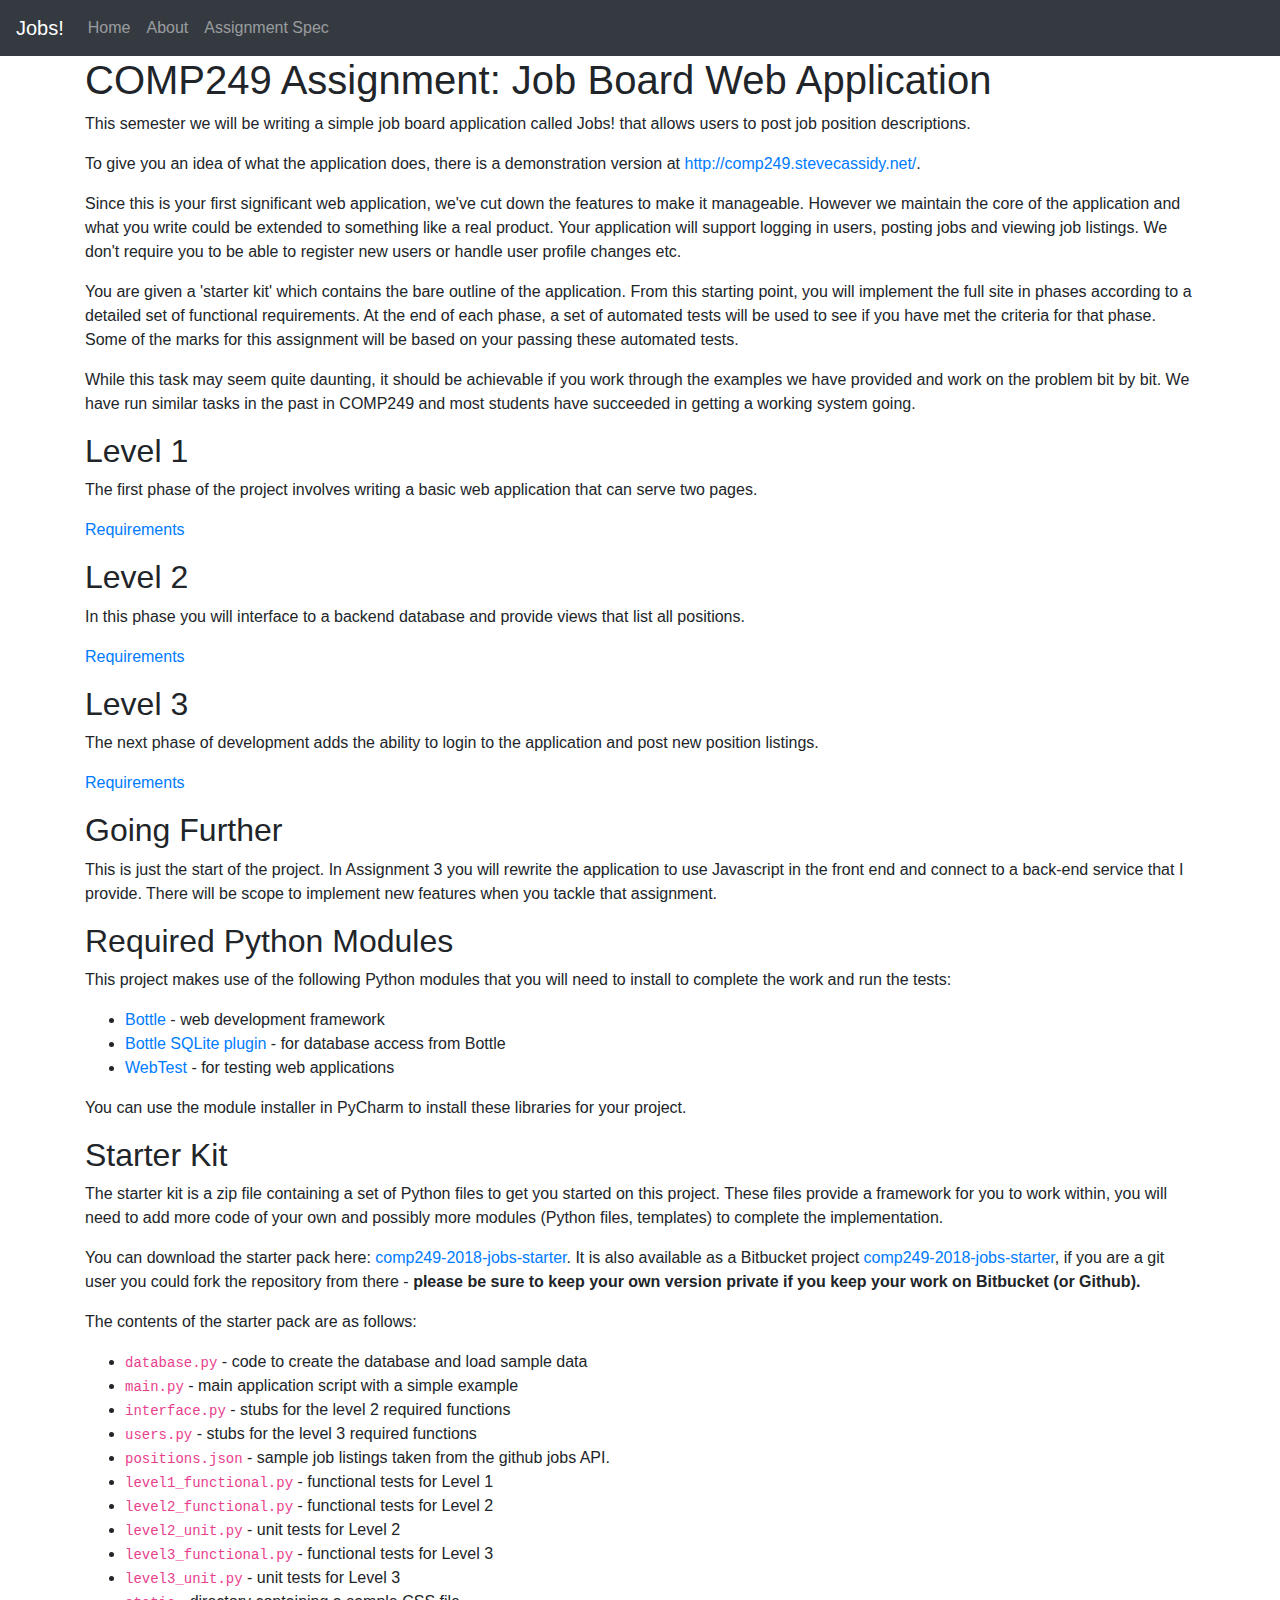
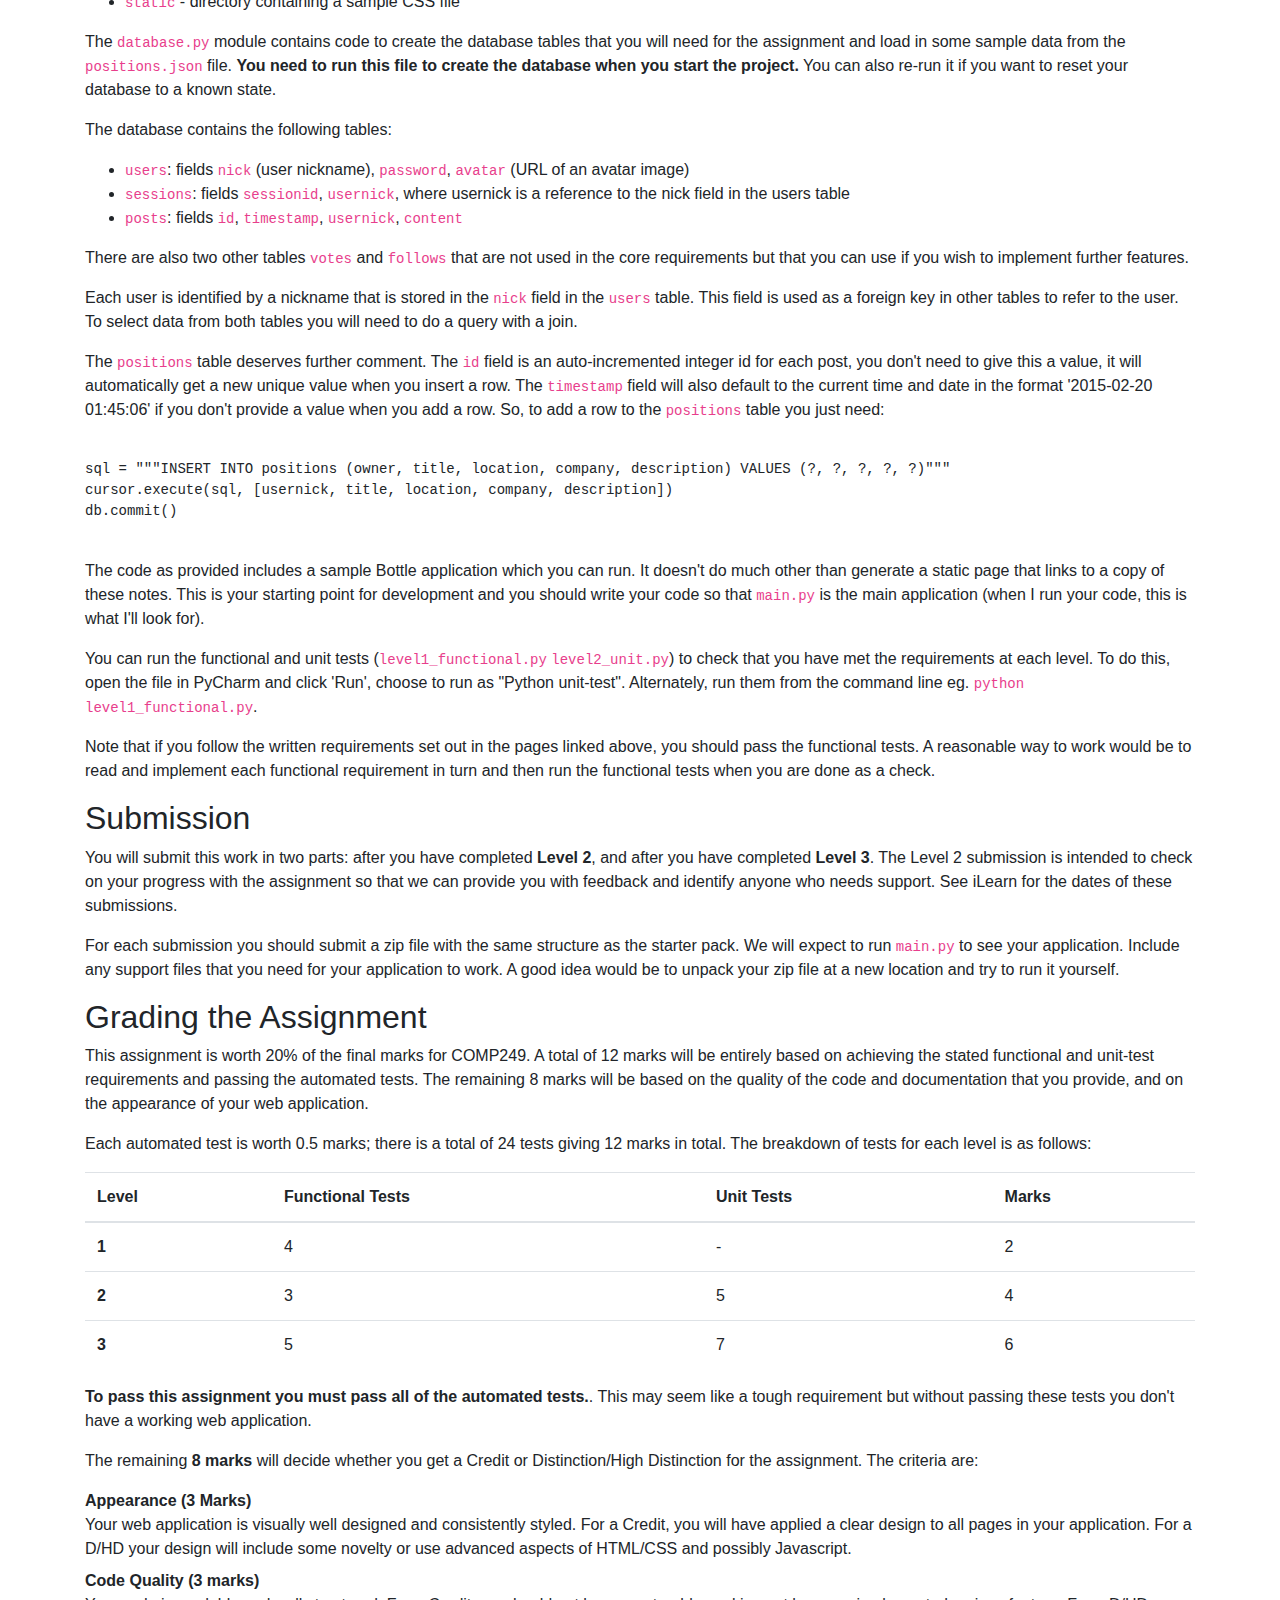
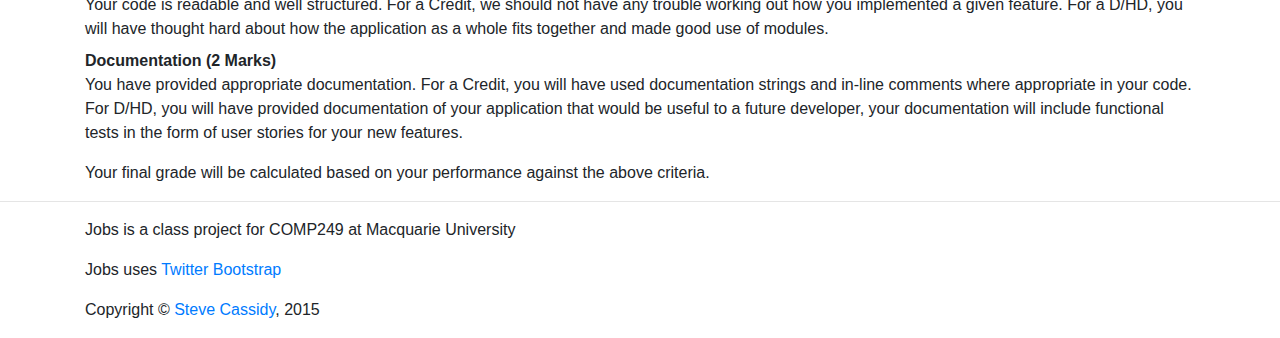
<file: static/assignment.html>
<!DOCTYPE html>
<html lang="en">
  <head>
    <meta charset="utf-8">
    <meta http-equiv="X-UA-Compatible" content="IE=edge">
    <meta name="viewport" content="width=device-width, initial-scale=1">
    <meta name="description" content="">
    <meta name="author" content="">

    <title>Assignment Requirements</title>

    <!-- Bootstrap core CSS -->
    <link href="https://maxcdn.bootstrapcdn.com/bootstrap/4.0.0/css/bootstrap.min.css" rel="stylesheet">

    <!-- HTML5 shim and Respond.js IE8 support of HTML5 elements and media queries -->
    <!--[if lt IE 9]>
      <script src="https://oss.maxcdn.com/libs/html5shiv/3.7.0/html5shiv.js"></script>
      <script src="https://oss.maxcdn.com/libs/respond.js/1.4.2/respond.min.js"></script>
    <![endif]-->
  </head>

  <body class="draft">

    <div class="navbar navbar-expand-lg navbar-dark bg-dark" role="navigation">
        <a class="navbar-brand" href="#">Jobs!</a>
        <button class="navbar-toggler" type="button" data-toggle="collapse" data-target="#navbarSupportedContent" aria-controls="navbarSupportedContent" aria-expanded="false" aria-label="Toggle navigation">
            <span class="navbar-toggler-icon"></span>
        </button>

        <div class="collapse navbar-collapse">
            <ul class="navbar-nav mr-auto">
                <li class="nav-item"><a class="nav-link" href="/">Home</a></li>
                <li class="nav-item"><a class="nav-link" href="/about">About</a></li>
                <li class="nav-item"><a class="nav-link" href="/static/assignment.html">Assignment Spec</a></li>
          </ul>
        </div><!--/.nav-collapse -->
    </div>
    
    <div class="container">

<h1>COMP249 Assignment: Job Board Web Application</h1>

<p>This semester we will be writing a simple job board application called
    Jobs! that allows users to post job position descriptions. </p>

<p>To give you an idea of what the application does, there is a demonstration
version at <a href="http://comp249.stevecassidy.net/">http://comp249.stevecassidy.net/</a>.
</p>

<p>Since this is your first significant web application, we've cut down the
features to make it manageable.  However we maintain the core of the
application and what you write could be extended to something like a real
product.  Your application will support logging in users, posting jobs
    and viewing job listings. We don't require you
to be able to register new users or handle user profile changes etc.</p>

<p>You are given a 'starter kit' which contains the bare outline of the
application.  From this starting point, you will implement the full site
in phases according to a detailed set of functional requirements.  At the end
of each phase, a set of automated tests will be used to see if you have
met the criteria for that phase.  Some of the marks for this assignment
will be based on your passing these automated tests.</p>

<p>While this task may seem quite daunting, it should be achievable if you
work through the examples we have provided and work on the problem
bit by bit.  We have run similar tasks in the past in COMP249 and most
students have succeeded in getting a working system going.</p>

<h2>Level 1</h2>

    <p>The first phase of the project involves writing a basic web application
    that can serve two pages.</p>

        <p><a href="level1.html">Requirements</a></p>


<h2>Level 2</h2>

<p>In this phase you will interface to a backend database and provide
views that list all positions. </p>

<p><a href="level2.html">Requirements</a></p>

<h2>Level 3</h2>

<p>The next phase of development adds the ability to login to the application
and post new position listings.</p>

<p><a href="level3.html">Requirements</a></p>

<h2>Going Further</h2>

<p>This is just the start of the project. In Assignment 3 you will rewrite
the application to use Javascript in the front end and connect to a back-end
service that I provide.  There will be scope to implement new features when
you tackle that assignment.</p>

        <h2>Required Python Modules</h2>

        <p>This project makes use of the following Python modules that you will need to install to
        complete the work and run the tests:</p>

        <ul>
            <li><a href="https://pypi.python.org/pypi/bottle/0.12.13">Bottle</a> - web development framework</li>
            <li><a href="https://pypi.python.org/pypi/bottle-sqlite/0.1.3">Bottle SQLite plugin</a>
                - for database access from Bottle</li>
            <li><a href="https://pypi.python.org/pypi/WebTest/2.0.29">WebTest</a> - for testing web applications</li>
        </ul>

        <p>You can use the module installer in PyCharm to install these libraries for your project.</p>

<h2>Starter Kit</h2>

<p>The starter kit is a zip file containing  a set of Python
files to get you started on this project. These files provide a framework for you
to work within, you will need to add more code of your own and possibly more
modules (Python files, templates) to complete the implementation.</p>

<p>You can download the starter pack here:
    <a href="https://bitbucket.org/mqcomp249/comp249-2018-jobs-starter/get/master.zip">comp249-2018-jobs-starter</a>.
    It is also available as a Bitbucket project
    <a href="https://bitbucket.org/mqcomp249/comp249-2018-jobs-starter">comp249-2018-jobs-starter</a>,
if you are a git user you could fork the repository from there - <strong>please be sure to keep your own version
        private if you keep your work on Bitbucket (or Github).</strong></p>

<p>The contents of the starter pack are as follows:</p>

<ul>
    <li><code>database.py</code> - code to create the database and load sample data</li>
    <li><code>main.py</code> - main application script with a simple example</li>
    <li><code>interface.py</code> - stubs for the level 2 required functions</li>
    <li><code>users.py</code> - stubs for the level 3 required functions</li>
    <li><code>positions.json</code> - sample job listings taken from the github jobs API.</li>

    <li><code>level1_functional.py</code> - functional tests for Level 1</li>
    <li><code>level2_functional.py</code> - functional tests for Level 2</li>
    <li><code>level2_unit.py</code> - unit tests for Level 2</li>
    <li><code>level3_functional.py</code> - functional tests for Level 3</li>
    <li><code>level3_unit.py</code> - unit tests for Level 3</li>

     <li><code>static</code> - directory containing a sample CSS file</li>
</ul>

<p>The <code>database.py</code> module contains code to create the database
tables that you will need for the assignment and load in some sample data from
the <code>positions.json</code> file.  <strong>You need to run this file to create
    the database when you start the project.</strong> You can also re-run it if
you want to reset your database to a known state.</p>

        <p>The database contains the following tables:</p>

        <ul>
            <li><code>users</code>: fields <code>nick</code> (user nickname), <code>password</code>,
                <code>avatar</code> (URL of an avatar image)</li>
            <li><code>sessions</code>: fields <code>sessionid</code>, <code>usernick</code>, where usernick is
            a reference to the nick field in the users table</li>
            <li><code>posts</code>: fields <code>id</code>, <code>timestamp</code>, <code>usernick</code>, <code>content</code></li>
        </ul>

        <p>There are also two other tables <code>votes</code> and <code>follows</code> that are not
        used in the core requirements but that you can use if you wish to implement further features.</p>

        <p>Each user is identified by a nickname that is stored in the <code>nick</code> field in the
        <code>users</code> table.  This field is used as a foreign key in other tables to refer to
        the user.  To select data from both tables you will need to do a query with a join.</p>

        <p>The <code>positions</code> table deserves further comment. The <code>id</code> field is an auto-incremented
        integer id for each post, you don't need to give this a value, it will automatically get a new unique value
        when you insert a row.  The <code>timestamp</code> field will also default to the current time
        and date in the format '2015-02-20 01:45:06' if you don't provide a value when you add a row.  So,
        to add a row to the <code>positions</code> table you just need:</p>

        <pre><code>
sql = """INSERT INTO positions (owner, title, location, company, description) VALUES (?, ?, ?, ?, ?)"""
cursor.execute(sql, [usernick, title, location, company, description])
db.commit()
</code>        </pre>


<p>The code as provided includes a sample Bottle
application which you can run.  It doesn't do much other than generate a static page that
links to a copy of these notes.   This is your starting point for development and
you should write your code so that <code>main.py</code>  is the main application (when
I run your code, this is what I'll look for).</p>

<p>You can run the functional and
unit tests (<code>level1_functional.py</code> <code>level2_unit.py</code>) to check that
you have met the requirements at each level. To do this,
open the file in PyCharm and click 'Run', choose to run as "Python unit-test". Alternately,
    run them from the command line eg. <code>python level1_functional.py</code>.
</p>

<p>Note that if you follow the written requirements set out in the pages linked above, you
should pass the functional tests.  A reasonable way to work would be to read and implement
each functional requirement in turn and then run the functional tests when you are done as 
a check.</p>

<h2>Submission</h2>

        <p>You will submit this work in two parts: after you have completed <strong>Level 2</strong>, and after you
            have completed <strong>Level 3</strong>.  The Level 2 submission is intended to check on your progress
with the assignment so that we can provide you with feedback and identify anyone
who needs support.   See iLearn for the dates of these submissions.</p>

<p>For each submission you should submit a zip file
with the same structure as the starter pack. We will expect to run <code>main.py</code>
to see your application. Include any support files that you need for your application
to work.  A good idea would be to unpack your zip file at a new location and try to
run it yourself.</p>

<h2>Grading the Assignment</h2>

  <p>This assignment is worth 20% of the final marks for COMP249.
      A total of 12 marks will be entirely based on achieving the stated functional
      and unit-test requirements and passing the automated tests.
      The remaining 8 marks will be based on the quality of the code and documentation that you
  	  provide, and on the appearance of your web application.
      </p>

        <p>Each automated test is worth 0.5 marks; there is a total
        of 24 tests giving 12 marks in total.  The breakdown of
        tests for each level is as follows:</p>

  <table class='table'>
  	<thead>
  		<tr><th>Level</th><th>Functional Tests</th><th>Unit Tests</th><th>Marks</th></tr>
  	</thead>
  	<tbody>
        <tr><th>1</th><td>4</td><td>-</td><td>2</td></tr>
  		<tr><th>2</th><td>3</td><td>5</td><td>4</td></tr>
  		<tr><th>3</th><td>5</td><td>7</td><td>6</td></tr>
  	</tbody>
  </table>

        <p><strong>To pass this assignment you must pass all of the automated tests.</strong>.
        This may seem like a tough requirement but without passing these tests
        you don't have a working web application. </p>

        <p>The remaining <strong>8 marks</strong> will decide whether you get a Credit
   	or Distinction/High Distinction for the assignment. The criteria are: </p>

   <dl>
       <dt>Appearance  (3 Marks)</dt>
       <dd>Your web application is visually well designed and consistently styled.
       For a Credit, you will have applied a clear design to all pages in your
       application.  For a D/HD your design will include some novelty
       or use advanced aspects of HTML/CSS and possibly Javascript.</dd>

       <dt>Code Quality (3 marks)</dt>
       <dd> Your code is
       readable and well structured. For a Credit, we should not have
       any trouble working out how you implemented a given feature. For a
       D/HD, you will have thought hard about how the application as
       a whole fits together and made good use of modules.</dd>

       <dt> Documentation (2 Marks)</dt>
       <dd>
       You have provided appropriate documentation. For a Credit, you
       will have used documentation strings and in-line comments where
       appropriate in your code. For D/HD, you will have provided documentation of
       your application that would be useful to a future developer, your
       documentation will include
       functional tests in the form of user stories for your new features.</dd>
  </dl>

   <p>Your final grade will be calculated
   based on your performance against the above criteria. </p>

 </div>
</div>
    <footer class='footer'>
    <hr>
      <div class='container'>
        <p>Jobs is a class project for COMP249 at Macquarie University</p>
        <p>Jobs uses <a href="http://twitter.github.com/bootstrap/index.html">Twitter Bootstrap</a></p>
        <p>Copyright &copy; <a href="http://web.science.mq.edu.au/~cassidy/">Steve Cassidy</a>, 2015</p>
      </div>
    </footer>
    </div>

    <!-- Bootstrap core JavaScript
    ================================================== -->
    <!-- Placed at the end of the document so the pages load faster -->
    <script src="https://ajax.googleapis.com/ajax/libs/jquery/1.11.0/jquery.min.js"></script>
    <script src="https://maxcdn.bootstrapcdn.com/bootstrap/4.0.0/js/bootstrap.min.js"></script>
  </body>
</html>
</file>
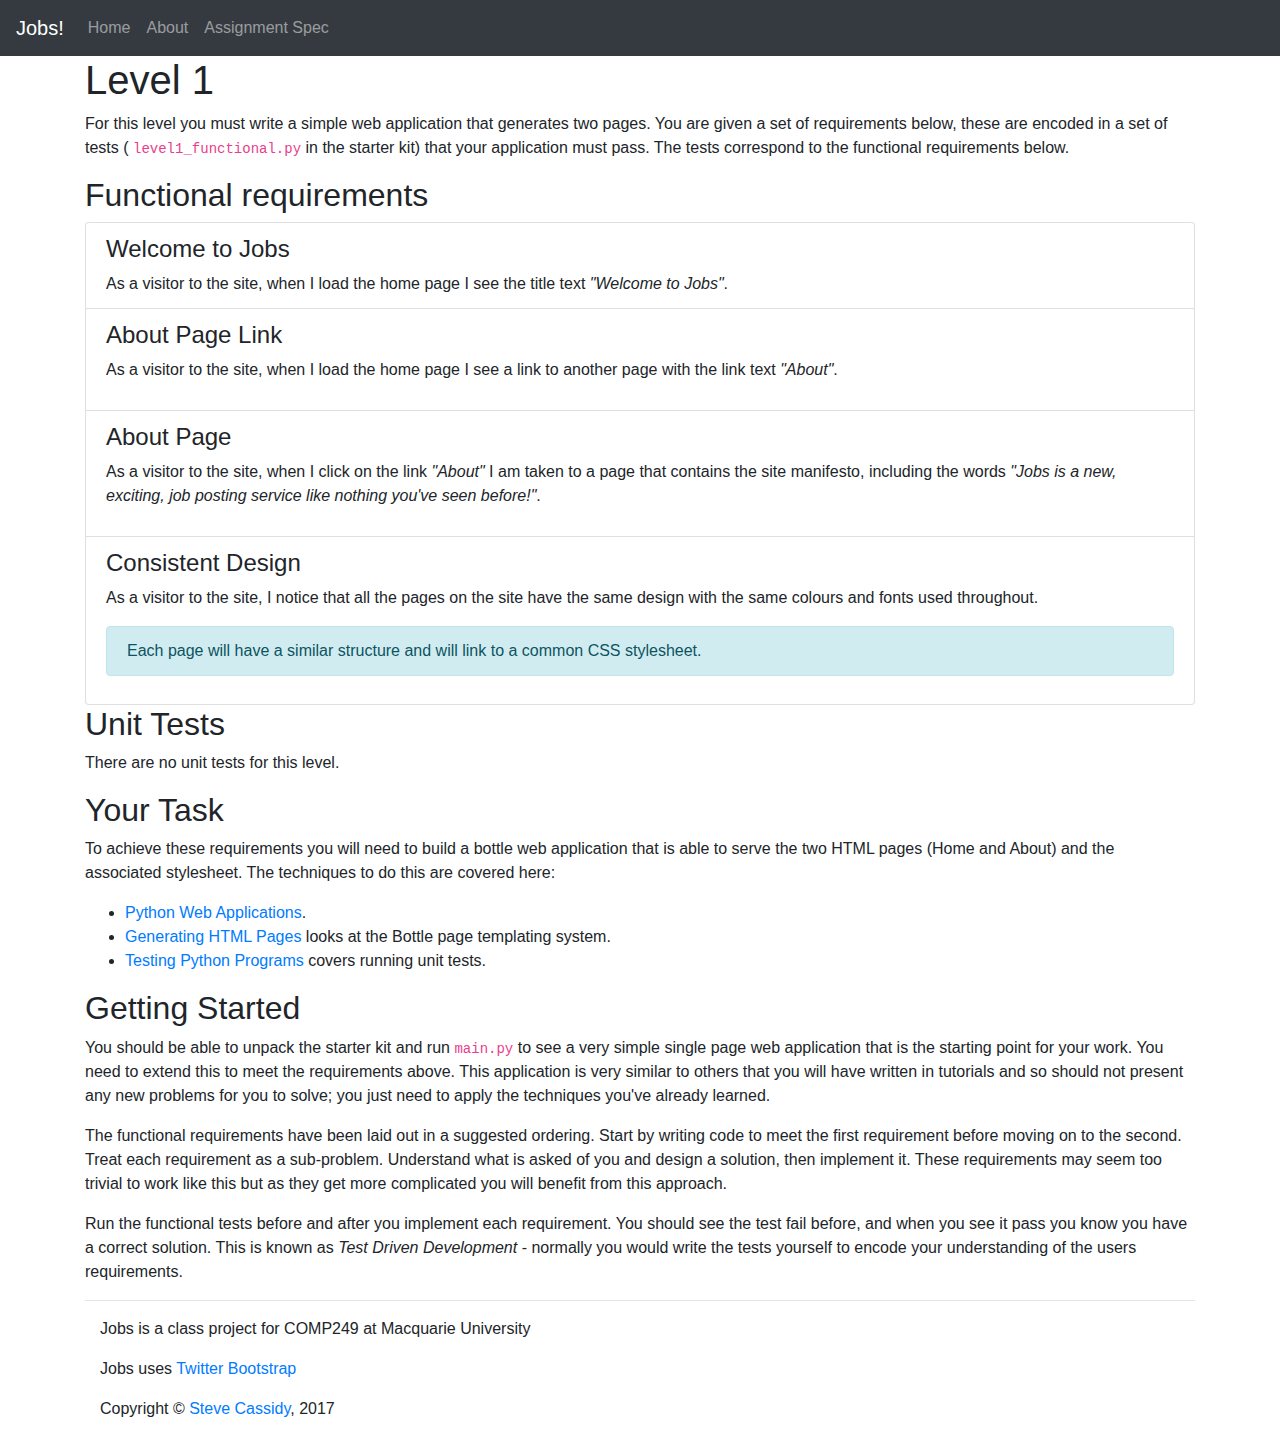
<file: static/level1.html>
<!DOCTYPE html>
<html lang="en">
  <head>
    <meta charset="utf-8">
    <meta http-equiv="X-UA-Compatible" content="IE=edge">
    <meta name="viewport" content="width=device-width, initial-scale=1">
    <meta name="description" content="">
    <meta name="author" content="">

    <title>FlowTow Requirements: Level 1</title>

    <!-- Bootstrap core CSS -->
      <link href="https://maxcdn.bootstrapcdn.com/bootstrap/4.0.0/css/bootstrap.min.css" rel="stylesheet">


    <!-- Just for debugging purposes. Don't actually copy this line! -->
    <!--[if lt IE 9]><script src="../../assets/js/ie8-responsive-file-warning.js"></script><![endif]-->

    <!-- HTML5 shim and Respond.js IE8 support of HTML5 elements and media queries -->
    <!--[if lt IE 9]>
      <script src="https://oss.maxcdn.com/libs/html5shiv/3.7.0/html5shiv.js"></script>
      <script src="https://oss.maxcdn.com/libs/respond.js/1.4.2/respond.min.js"></script>
    <![endif]-->
  </head>

  <body class="draft">


  <div class="navbar navbar-expand-lg navbar-dark bg-dark" role="navigation">
      <a class="navbar-brand" href="#">Jobs!</a>
      <button class="navbar-toggler" type="button" data-toggle="collapse" data-target="#navbarSupportedContent" aria-controls="navbarSupportedContent" aria-expanded="false" aria-label="Toggle navigation">
          <span class="navbar-toggler-icon"></span>
      </button>

      <div class="collapse navbar-collapse">
          <ul class="navbar-nav mr-auto">
              <li class="nav-item"><a class="nav-link" href="/">Home</a></li>
              <li class="nav-item"><a class="nav-link" href="/about">About</a></li>
              <li class="nav-item"><a class="nav-link" href="/static/assignment.html">Assignment Spec</a></li>
          </ul>
      </div><!--/.nav-collapse -->
  </div>

    <div class="container">

	<h1>Level 1</h1>

        <p>For this level you must write a simple web application that generates two pages. You are
            given a set of requirements below, these are encoded in a set of tests (
            <code>level1_functional.py</code>
            in the
            starter kit) that your application must pass. The tests correspond to the
            functional requirements below.</p>


     <h2>Functional requirements</h2>
	  
 <ul class="list-group">

	<li class="list-group-item">
        <h4 class="list-group-item-heading">Welcome to Jobs</h4>
        As a visitor to the site, when I load the home page I see the title text <em>"Welcome to Jobs"</em>.
    </li>


	<li class="list-group-item">
        <h4 class="list-group-item-heading">About Page Link</h4>
        <p>As a visitor to the site, when I load the home page I see a link to another page
            with the link text <em>"About"</em>.</p>

    </li>

	<li class="list-group-item">
        <h4 class="list-group-item-heading">About Page</h4>

        <p>As a visitor to the site, when I click on the link <em>"About"</em> I am taken to
a page that contains the site manifesto, including the words
            <em>"Jobs is a new, exciting, job posting service like nothing you've seen before!"</em>.</p>
    </li>

	<li class="list-group-item">
        <h4 class="list-group-item-heading">Consistent Design</h4>

        <p>As a visitor to the site, I notice that all the pages on the site have the same
            design with the same colours and fonts used throughout.</p>

    	<p class='alert alert-info'>Each page will have a similar structure and will link to a
	    common CSS stylesheet.</p>

    </li>
 
</ul>

<h2>Unit Tests</h2>

        <p>There are no unit tests for this level.</p>

<h2>Your Task</h2>

	<p>To achieve these requirements you will need to build a bottle web application that
		is able to serve the two HTML pages (Home and About) and the associated 
		stylesheet.  The techniques to do this are covered here:</p>

      <ul>
            <li><a href="http://pwp.stevecassidy.net/bottle/python-webapps.html">Python Web Applications</a>.</li>
            <li><a href="http://pwp.stevecassidy.net/bottle/templating.html">Generating HTML Pages</a> looks at
            the Bottle page templating system.</li>
            <li><a href="http://pwp.stevecassidy.net/python/unittest.html">Testing Python Programs</a> covers
                running unit tests.</li>
        </ul>

<h2>Getting Started</h2>

        <p>You should be able to unpack the starter kit and run <code>main.py</code> to see a very simple
        single page web application that is the starting point for your work.   You need to extend this
        to meet the requirements above.   This application is very similar to others that you will
        have written in tutorials and so should not present any new problems for you to solve; you
        just need to apply the techniques you've already learned.</p>

        <p>The functional requirements have been laid out in a suggested ordering. Start by writing
        code to meet the first requirement before moving on to the second.  Treat each requirement
        as a sub-problem. Understand what is asked of you and design a solution, then implement it.
        These requirements may seem too trivial to work like this but as they get more complicated
        you will benefit from this approach.</p>

        <p>Run the functional tests before and after you implement each requirement. You should see
        the test fail before, and when you see it pass you know you have a correct solution.  This is
        known as <em>Test Driven Development</em> - normally you would write the tests yourself to
        encode your understanding of the users requirements.</p>


    <footer class='footer'>
    <hr>
      <div class='container'>
        <p>Jobs is a class project for COMP249 at Macquarie University</p>
        <p>Jobs uses <a href="http://twitter.github.com/bootstrap/index.html">Twitter Bootstrap</a></p>
        <p>Copyright &copy; <a href="http://web.science.mq.edu.au/~cassidy/">Steve Cassidy</a>, 2017</p>
      </div>
    </footer>
    </div>

    <!-- Bootstrap core JavaScript
    ================================================== -->
    <!-- Placed at the end of the document so the pages load faster -->
    <script src="https://ajax.googleapis.com/ajax/libs/jquery/1.11.0/jquery.min.js"></script>
    <script src="https://maxcdn.bootstrapcdn.com/bootstrap/4.0.0/js/bootstrap.min.js"></script>
  </body>
</html>
</file>
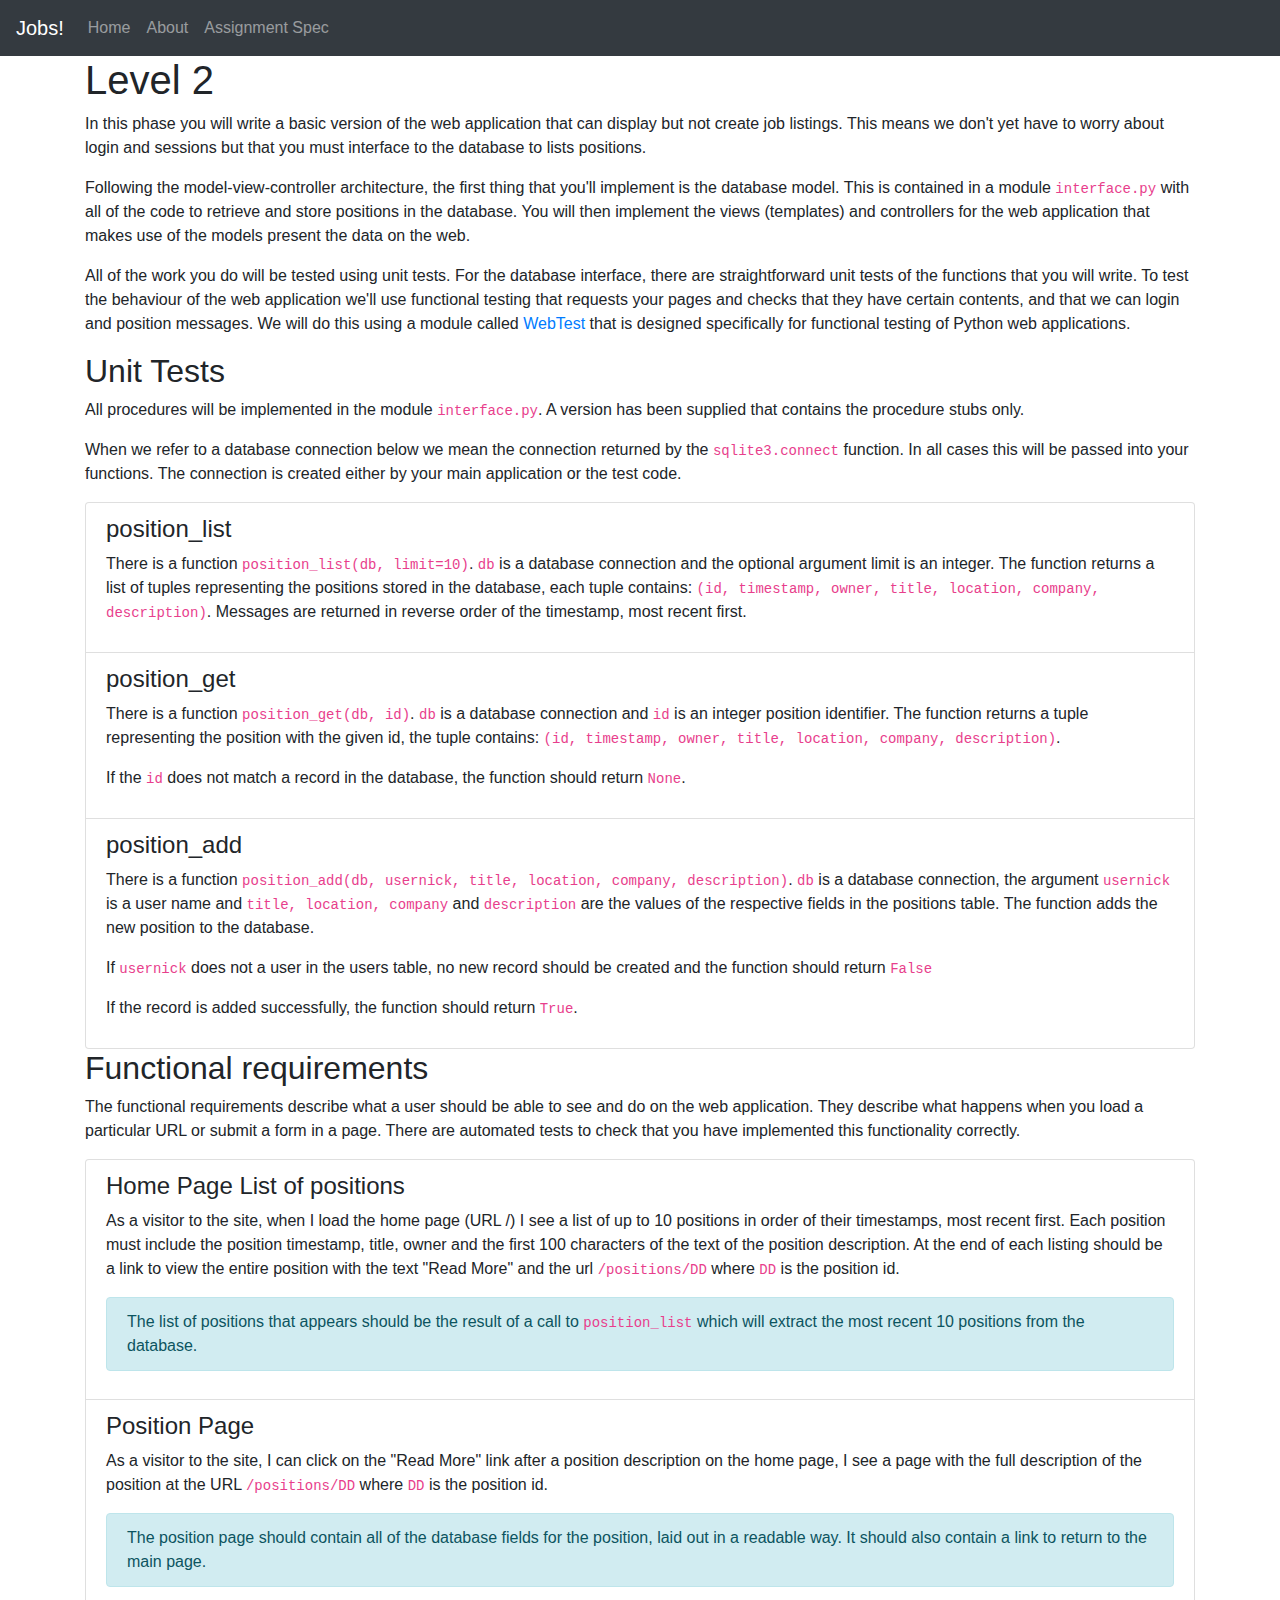
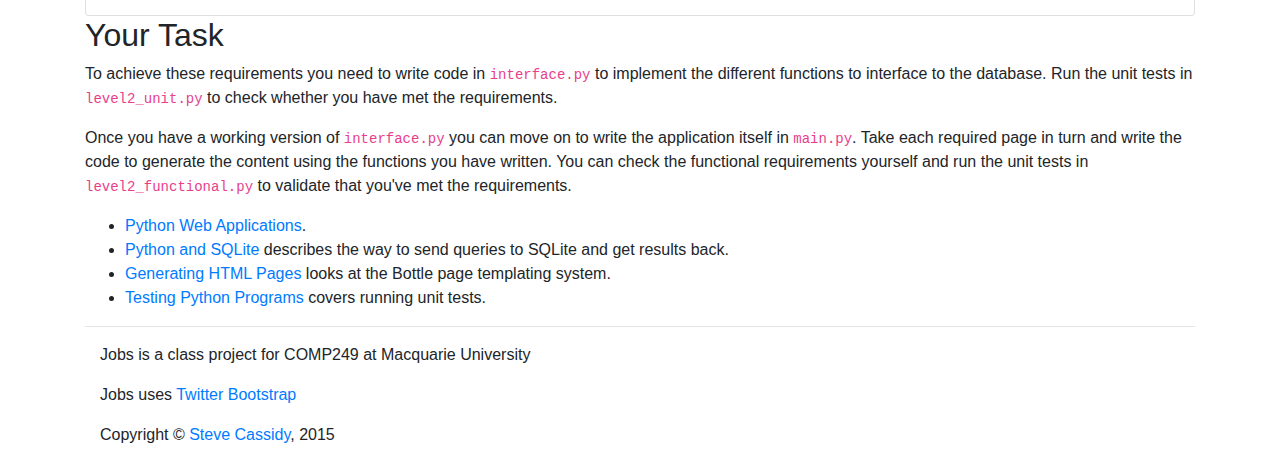
<file: static/level2.html>
<!DOCTYPE html>
<html lang="en">
<head>
    <meta charset="utf-8">
    <meta http-equiv="X-UA-Compatible" content="IE=edge">
    <meta name="viewport" content="width=device-width, initial-scale=1">
    <meta name="description" content="">
    <meta name="author" content="">

    <title>Assignment Requirements</title>

    <!-- Bootstrap core CSS -->
    <link href="https://maxcdn.bootstrapcdn.com/bootstrap/4.0.0/css/bootstrap.min.css" rel="stylesheet">


    <!-- HTML5 shim and Respond.js IE8 support of HTML5 elements and media queries -->
    <!--[if lt IE 9]>
    <script src="https://oss.maxcdn.com/libs/html5shiv/3.7.0/html5shiv.js"></script>
    <script src="https://oss.maxcdn.com/libs/respond.js/1.4.2/respond.min.js"></script>
    <![endif]-->
</head>

<body class="draft">

<div class="navbar navbar-expand-lg navbar-dark bg-dark" role="navigation">
    <a class="navbar-brand" href="#">Jobs!</a>
    <button class="navbar-toggler" type="button" data-toggle="collapse" data-target="#navbarSupportedContent" aria-controls="navbarSupportedContent" aria-expanded="false" aria-label="Toggle navigation">
        <span class="navbar-toggler-icon"></span>
    </button>

    <div class="collapse navbar-collapse">
        <ul class="navbar-nav mr-auto">
            <li class="nav-item"><a class="nav-link" href="/">Home</a></li>
            <li class="nav-item"><a class="nav-link" href="/about">About</a></li>
            <li class="nav-item"><a class="nav-link" href="/static/assignment.html">Assignment Spec</a></li>
        </ul>
    </div><!--/.nav-collapse -->
</div>

<div class="container">

    <h1>Level 2</h1>

    <p>In this phase you will write a basic version of the web application that can
        display but not create job listings. This means we don't yet have to worry about login
        and sessions but that you must interface to the database to lists positions. </p>

    <p>Following the model-view-controller architecture, the first thing that you'll
        implement is the database model. This is contained in a module <code>interface.py</code>
        with all of the code to retrieve and store positions in the database.
        You will then implement the views (templates) and controllers for the web application
        that makes use of the models present the data on the web.
    </p>

    <p>All of the work you do will be tested using unit tests. For the database interface,
        there are straightforward unit tests of the functions that you will write. To test the
        behaviour of the web application we'll use functional testing that requests your pages
        and checks that they have certain contents, and that we can login and position
        messages. We will do this using a module called
        <a href="http://webtest.readthedocs.org/">WebTest</a> that is designed specifically
        for functional testing of Python web applications.
    </p>

    <h2>Unit Tests</h2>

    <p> All procedures will be implemented in
        the module <code>interface.py</code>. A version has been supplied that contains the procedure
        stubs only.</p>

    <p>When we refer to a database connection below we mean the connection returned by the
        <code>sqlite3.connect</code> function.  In all cases this will be passed into
        your functions.  The connection is created either by your main application or
        the test code.</p>

    <ul class="list-group">
        <li class="list-group-item">
            <h4 class="list-group-item-heading">position_list</h4>

            <p>There is a function <code>position_list(db, limit=10)</code>.
                <code>db</code> is a database connection
                and the optional argument limit is an integer. The function returns a list of tuples
                representing the positions stored in the database, each tuple contains: <code> (id, timestamp, owner,
                    title,
                    location, company, description)</code>.
                Messages are returned in reverse
                order of the timestamp, most recent first.</p>
        </li>
        <li class="list-group-item">
            <h4 class="list-group-item-heading">position_get</h4>

            <p>There is a function <code>position_get(db, id)</code>.
                <code>db</code> is a database connection
                and <code>id</code> is an integer position identifier.
                The function returns a tuple
                representing the position with the given id,
                the tuple contains: <code> (id, timestamp, owner, title,
                    location, company, description)</code>.
            </p>
            <p>If the <code>id</code> does not match a record in the
            database, the function should return <code>None</code>.</p>

        </li>

        <li class="list-group-item">
            <h4 class="list-group-item-heading">position_add</h4>

            <p>There is a function <code>position_add(db, usernick, title, location, company, description)</code>.
                <code>db</code> is a database connection, the argument <code>usernick</code> is a user name and
                <code>title, location, company</code> and <code>description</code> are the values of
                the respective fields in the positions table. The function adds the new position
                to the database.</p>

            <p>If <code>usernick</code> does not a user in the users table, no new record should
            be created and the function should return <code>False</code></p>

            <p>If the record is added successfully, the function should return <code>True</code>.</p>
        </li>

    </ul>


    <h2>Functional requirements</h2>

    <p>The functional requirements describe what a user should be able to see and do
        on the web application. They describe what happens when you load a particular URL
        or submit a form in a page. There are automated tests to check that you have
        implemented this functionality correctly.</p>

    <ul class="list-group">
        <li class="list-group-item">
            <h4 class="list-group-item-heading">Home Page List of positions</h4>

            <p>As a visitor to the site, when I load the home page (URL /) I see a list of
                up to 10 positions in order of their timestamps, most recent first. Each position
                must include the position timestamp, title, owner and the first 100 characters of
                the text of the position description. At the end of each listing
                should be a link to view the entire position with the text "Read More" and the
                url <code>/positions/DD</code>
                where <code>DD</code> is the position id.</p>

            <p class="alert alert-info">The list of positions that appears should be the
                result of a call to <code>position_list</code> which will extract the most recent
                10 positions from the database. </p>

        </li>

        <li class="list-group-item">
            <h4 class="list-group-item-heading">Position Page</h4>

            <p>As a visitor to the site, I can click on the "Read More" link after a position
                description on the home page, I see a page with the full description of the
                position at the URL <code>/positions/DD</code> where <code>DD</code> is the position id.</p>

            <p class="alert alert-info">The position page should contain all of the database fields for the position, laid out
                in a readable way. It should also contain a link to return to the main page.</p>

        </li>


    </ul>


    <h2>Your Task</h2>


    <p>To achieve these requirements you need to write code in <code>interface.py</code> to implement the
        different functions to interface to the database. Run the unit tests in <code>level2_unit.py</code>
        to check whether you have met the requirements.
    </p>

    <p>Once you have a working version of <code>interface.py</code> you can move on to write the
        application itself in <code>main.py</code>. Take each required page in turn and write the
        code to generate the content using the functions you have written. You can check
        the functional requirements yourself and run the unit tests in <code>level2_functional.py</code>
        to validate that you've met the requirements.</p>

    <ul>
        <li><a href="http://pwp.stevecassidy.net/bottle/python-webapps.html">Python Web Applications</a>.</li>
        <li><a href="http://pwp.stevecassidy.net/pythoncgi/pysqlite.html">Python and SQLite</a> describes the
            way to send queries to SQLite and get results back.
        </li>
        <li><a href="http://pwp.stevecassidy.net/bottle/templating.html">Generating HTML Pages</a> looks at
            the Bottle page templating system.
        </li>
        <li><a href="http://pwp.stevecassidy.net/python/unittest.html">Testing Python Programs</a> covers
            running unit tests.
        </li>
    </ul>


    <footer class='footer'>
        <hr>
        <div class='container'>
            <p>Jobs is a class project for COMP249 at Macquarie University</p>
            <p>Jobs uses <a href="http://twitter.github.com/bootstrap/index.html">Twitter Bootstrap</a></p>
            <p>Copyright &copy; <a href="http://web.science.mq.edu.au/~cassidy/">Steve Cassidy</a>, 2015</p>
        </div>
    </footer>
</div>

<!-- Bootstrap core JavaScript
================================================== -->
<!-- Placed at the end of the document so the pages load faster -->
<script src="https://ajax.googleapis.com/ajax/libs/jquery/1.11.0/jquery.min.js"></script>
<script src="https://maxcdn.bootstrapcdn.com/bootstrap/4.0.0/js/bootstrap.min.js"></script>
</body>
</html>
</file>
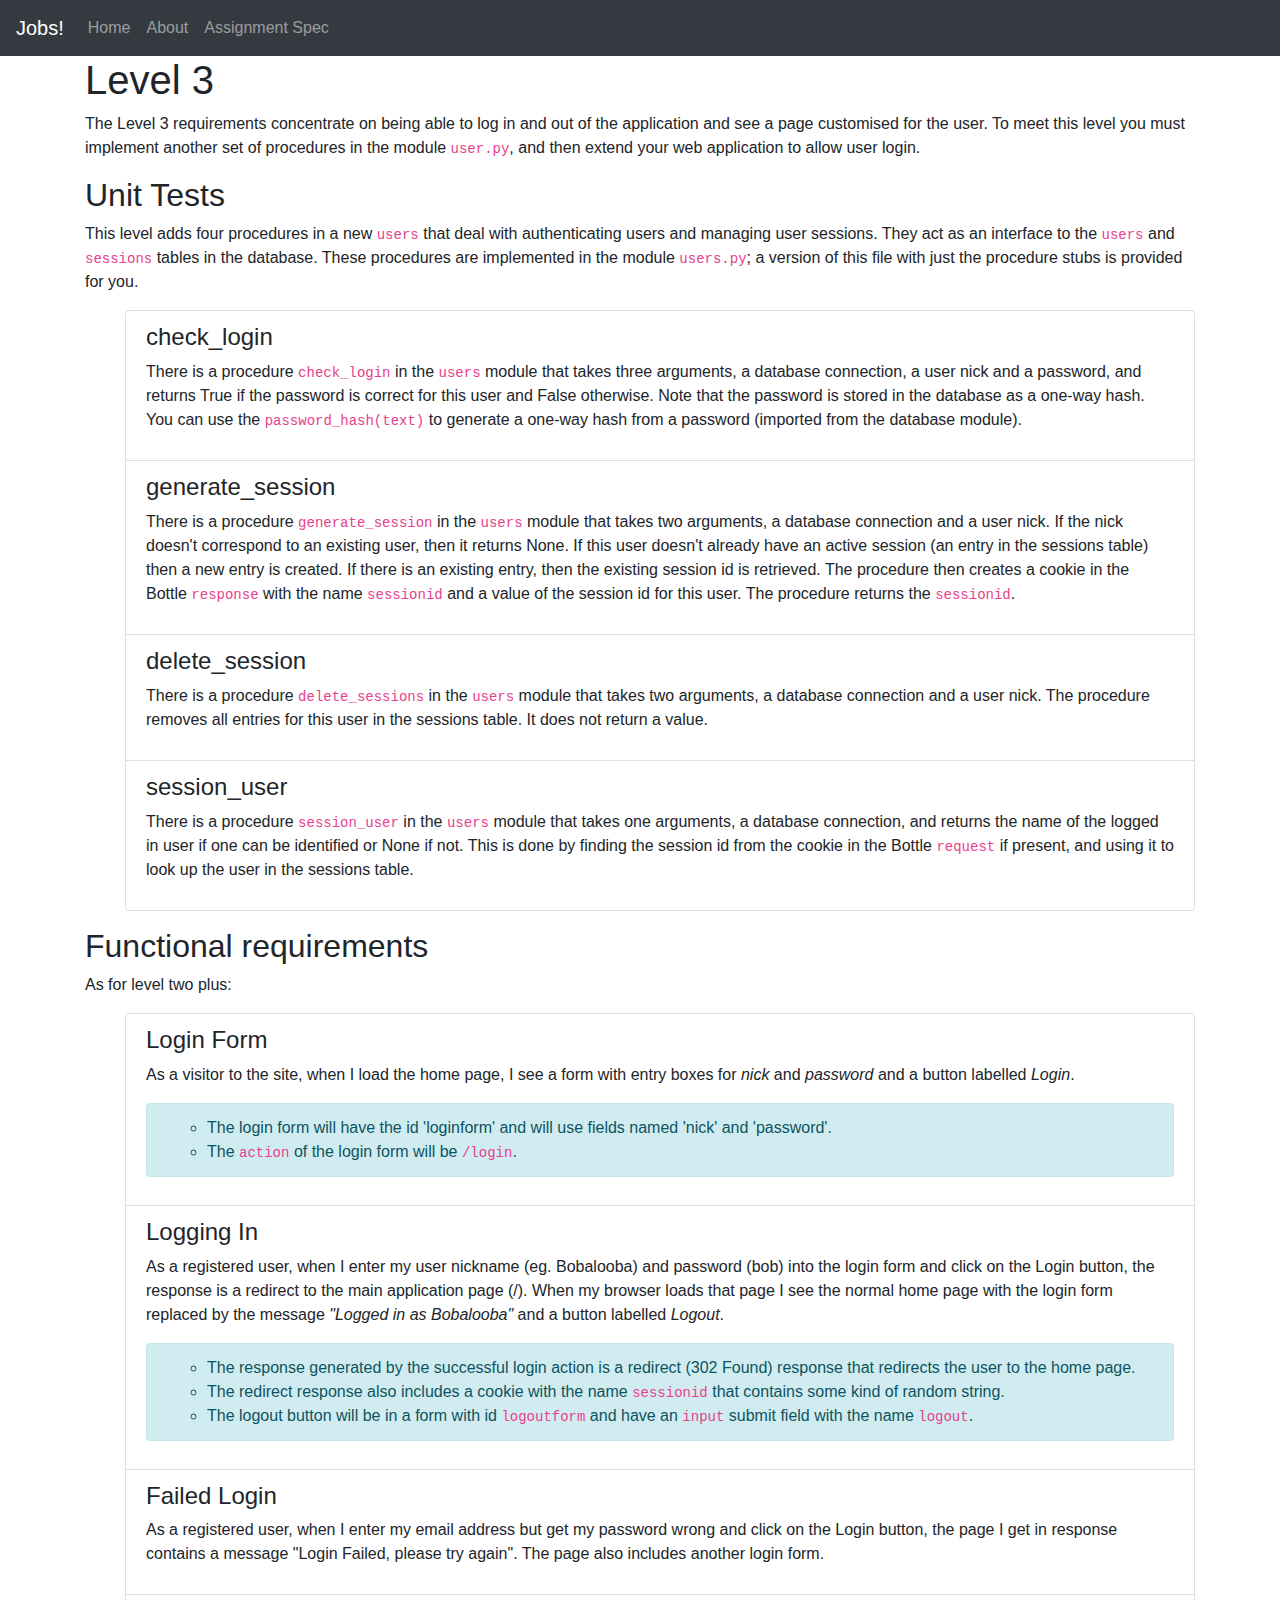
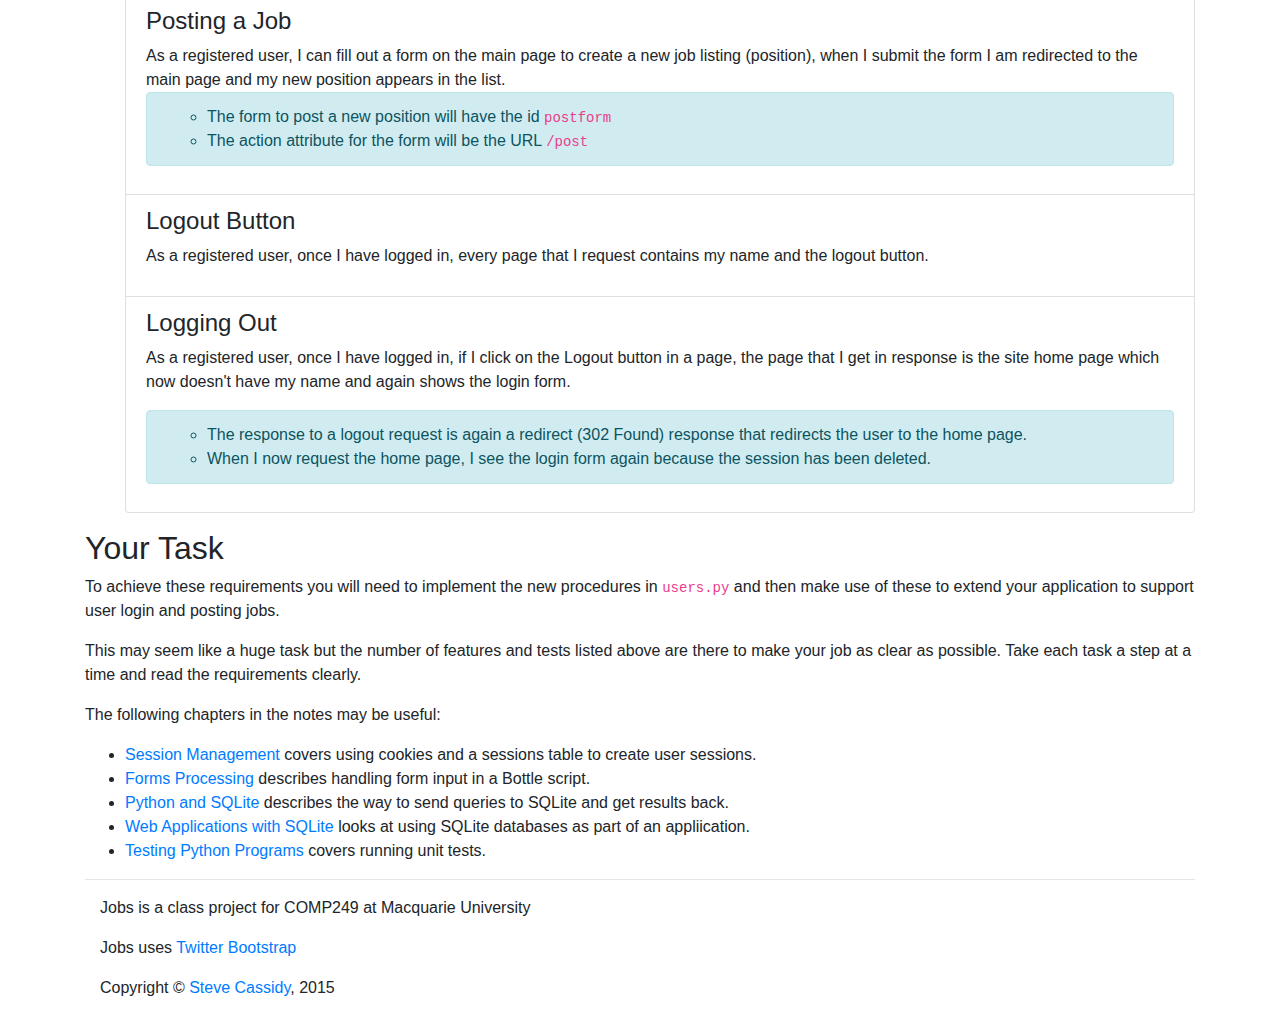
<file: static/level3.html>
<!DOCTYPE html>
<html lang="en">
  <head>
    <meta charset="utf-8">
    <meta http-equiv="X-UA-Compatible" content="IE=edge">
    <meta name="viewport" content="width=device-width, initial-scale=1">
    <meta name="description" content="">
    <meta name="author" content="">

    <title>Assignment Requirements: Level 3</title>

    <!-- Bootstrap core CSS -->
	  <link href="https://maxcdn.bootstrapcdn.com/bootstrap/4.0.0/css/bootstrap.min.css" rel="stylesheet">

    <!-- Just for debugging purposes. Don't actually copy this line! -->
    <!--[if lt IE 9]><script src="../../assets/js/ie8-responsive-file-warning.js"></script><![endif]-->

    <!-- HTML5 shim and Respond.js IE8 support of HTML5 elements and media queries -->
    <!--[if lt IE 9]>
      <script src="https://oss.maxcdn.com/libs/html5shiv/3.7.0/html5shiv.js"></script>
      <script src="https://oss.maxcdn.com/libs/respond.js/1.4.2/respond.min.js"></script>
    <![endif]-->
  </head>

  <body class="draft">

  <div class="navbar navbar-expand-lg navbar-dark bg-dark" role="navigation">
	  <a class="navbar-brand" href="#">Jobs!</a>
	  <button class="navbar-toggler" type="button" data-toggle="collapse" data-target="#navbarSupportedContent" aria-controls="navbarSupportedContent" aria-expanded="false" aria-label="Toggle navigation">
		  <span class="navbar-toggler-icon"></span>
	  </button>

	  <div class="collapse navbar-collapse">
		  <ul class="navbar-nav mr-auto">
			  <li class="nav-item"><a class="nav-link" href="/">Home</a></li>
			  <li class="nav-item"><a class="nav-link" href="/about">About</a></li>
			  <li class="nav-item"><a class="nav-link" href="/static/assignment.html">Assignment Spec</a></li>
		  </ul>
	  </div><!--/.nav-collapse -->
  </div>

    <div class="container">
 
	<h1>Level 3</h1>
	
	<p>The Level 3 requirements concentrate on being able to log in and out of the
		application and see a page customised for the user. To meet this level you must implement another
		set of procedures in the module <code>user.py</code>,
        and then extend your
		web application to allow user login.</p>



	<h2>Unit Tests</h2>

	<p>This level adds four procedures in a new <code>users</code>
		that deal with authenticating users
		and managing user sessions.
		They act as an interface to the
		<code>users</code> and <code>sessions</code> tables in
		the database.   These procedures are
	    implemented in the module <code>users.py</code>; a version of
		this file with just the procedure stubs is provided for you.</p>

	<ol>

    <li class="list-group-item">
        <h4 class="list-group-item-heading">check_login</h4>

		<p>There is a procedure <code>check_login</code> in the <code>users</code> module
		that takes three arguments, a database connection, a user nick and a password, and returns
		True if the password is correct for this user and False otherwise.
		Note that the password is stored in the database as a one-way hash.
		You can use the <code>password_hash(text)</code> to generate a one-way hash
			from a password (imported from the database module).</p>
	</li>

    <li class="list-group-item">
        <h4 class="list-group-item-heading">generate_session</h4>

		<p>There is a procedure <code>generate_session</code> in the <code>users</code> module
		that takes two arguments,
		a database connection and a user nick. If the nick doesn't correspond to
		an existing user, then it returns None.  If this user doesn't already
		have an active session (an entry in the sessions table) then a new
		entry is created.   If there is an existing entry, then the existing
		session id is retrieved. The procedure then creates a cookie in the
        Bottle <code>response</code> with the name
		<code>sessionid</code> and a value of the session id for this user.
			The procedure returns the <code>sessionid</code>.</p>
	</li>

    <li class="list-group-item">
        <h4 class="list-group-item-heading">delete_session</h4>

		<p>There is a procedure <code>delete_sessions</code> in the <code>users</code> module
		that takes two
		arguments, a database connection and a user nick.  The procedure
		removes all entries for this user in the sessions table. It does
			not return a value.</p>
	</li>

    <li class="list-group-item">
        <h4 class="list-group-item-heading">session_user</h4>

		<p>There is a procedure <code>session_user</code> in the <code>users</code> module
		that takes
		one arguments, a database connection, and
		returns the name of the logged in user if one can be identified or
		None if not.   This is done by finding the session id from the cookie
		in the Bottle <code>request</code> if present, and using it to look up
			the user in the sessions table.</p>
	</li>

 </ol>



	 <h2>Functional requirements</h2>
	  
<p>As for level two plus:</p>

	<ol>
    <li class="list-group-item">
        <h4 class="list-group-item-heading">Login Form</h4>

		<p>As a visitor to the site, when I load the home page, I see a form with entry
			boxes for <em>nick</em> and <em>password</em> and a button labelled <em>Login</em>.</p>

      <div class='alert alert-info'>
		  <ul>
			  <li>The login form will have the id 'loginform' and 
		   will use fields named 'nick' and 'password'.</li>
		   
	   		<li>The <code>action</code> of the login form will be
		   <code>/login</code>.</li>
		  </ul>
	  </div>
    </li>

    <li class="list-group-item">
        <h4 class="list-group-item-heading">Logging In</h4>

		<p>As a registered user, when I enter my user nickname (eg. Bobalooba)
		and password (bob) into the
		login form and click on the Login button, the response is a
        redirect to the main application page (/). When my browser loads
        that page I see the normal home page with the login form replaced by the message
			<em>"Logged in as Bobalooba"</em> and a button labelled <em>Logout</em>.</p>
		
      <div class='alert alert-info'>
		  <ul>
			  <li>The response generated by the successful login action
			is a redirect (302 Found) response that redirects the user
			to the home page.</li>
			
		<li>The redirect response also includes a cookie with the
			name <code>sessionid</code> that contains some kind of random string.</li>
			
		<li> The logout button will be in a form with id <code>logoutform</code>
            and have an </code><code>input</code> submit field with
			the name <code>logout</code>.</li>
		</ul>
	</div>
	</li>
	
    <li class="list-group-item">
        <h4 class="list-group-item-heading">Failed Login</h4>

		<p>As a registered user, when I enter my email address but get my password
		wrong and click on the Login button, the page I get in response contains
		a message "Login Failed, please try again".  The page also includes another
			login form.</p>
	</li>

    <li class="list-group-item">
        <h4 class="list-group-item-heading">Posting a Job</h4>

			As a registered user, I can fill out a form on the main
        page to create a new job listing (position), when I submit the form I am redirected
        to the main page and my new position appears in the list.
            <div class='alert alert-info'>
    		  <ul>
                  <li>The form to post a new position will have the id <code>postform</code></li>
                  <li>The action attribute for the form will be the URL <code>/post</code></li>
              </ul>
            </div>
        </li>

    <li class="list-group-item">
        <h4 class="list-group-item-heading">Logout Button</h4>

		<p>As a registered user, once I have logged in, every page that I request
			contains my name and the logout button.</p>
	</li>
		
    <li class="list-group-item">
        <h4 class="list-group-item-heading">Logging Out</h4>

		<p>As a registered user, once I have logged in, if I click on the Logout
		button in a page, the page that I get in response is the site home
			page which now doesn't have my name and again shows the login form.</p>

        <div class='alert alert-info'>
  		  <ul>
			  <li>The response to a logout request is again a redirect
			 (302 Found) response that redirects the user to the home
			 page.</li>
              <li>When I now request the home page, I see the login form again because
              the session has been deleted.</li>
		 </ul>
	   </div>
	</ol>
	

 
<h2>Your Task</h2>


	<p>To achieve these requirements you will need to implement the new procedures
		in <code>users.py</code> and then make
		use of these to extend your application to support user login and posting jobs.</p>
		
	<p>This may seem like a huge task but the number of features and tests listed
		above are there to make your job as clear as possible.   Take each
		task a step at a time and read the requirements clearly.</p>
		


	<p>The following chapters in the notes may be useful:</p>
	
	<ul>
		<li><a href="http://pwp.stevecassidy.net/bottle/sessions.html">Session Management</a>
			covers using cookies and a sessions table to create user sessions.</li>
	    <li><a href="http://pwp.stevecassidy.net/bottle/forms-processing.html">Forms Processing</a> describes
            handling form input in a Bottle script.</li>
		<li><a href="http://pwp.stevecassidy.net/python/pysqlite.html">Python and SQLite</a> describes the
			way to send queries to SQLite and get results back.</li>
		<li><a href="http://pwp.stevecassidy.net/bottle/bottle-sqlite.html">Web Applications with SQLite</a> looks at using
			SQLite databases as part of an appliication.</li>
		<li><a href="http://pwp.stevecassidy.net/python/unittest.html">Testing Python 
			Programs</a> covers running unit tests.</li>
	</ul>


    <footer class='footer'>
    <hr>
      <div class='container'>
        <p>Jobs is a class project for COMP249 at Macquarie University</p>
        <p>Jobs uses <a href="http://twitter.github.com/bootstrap/index.html">Twitter Bootstrap</a></p>
        <p>Copyright &copy; <a href="http://web.science.mq.edu.au/~cassidy/">Steve Cassidy</a>, 2015</p>
      </div>
    </footer>
    </div>

    <!-- Bootstrap core JavaScript
    ================================================== -->
    <!-- Placed at the end of the document so the pages load faster -->
    <script src="https://ajax.googleapis.com/ajax/libs/jquery/1.11.0/jquery.min.js"></script>
	<script src="https://maxcdn.bootstrapcdn.com/bootstrap/4.0.0/js/bootstrap.min.js"></script>
  </body>
</html>
</file>
